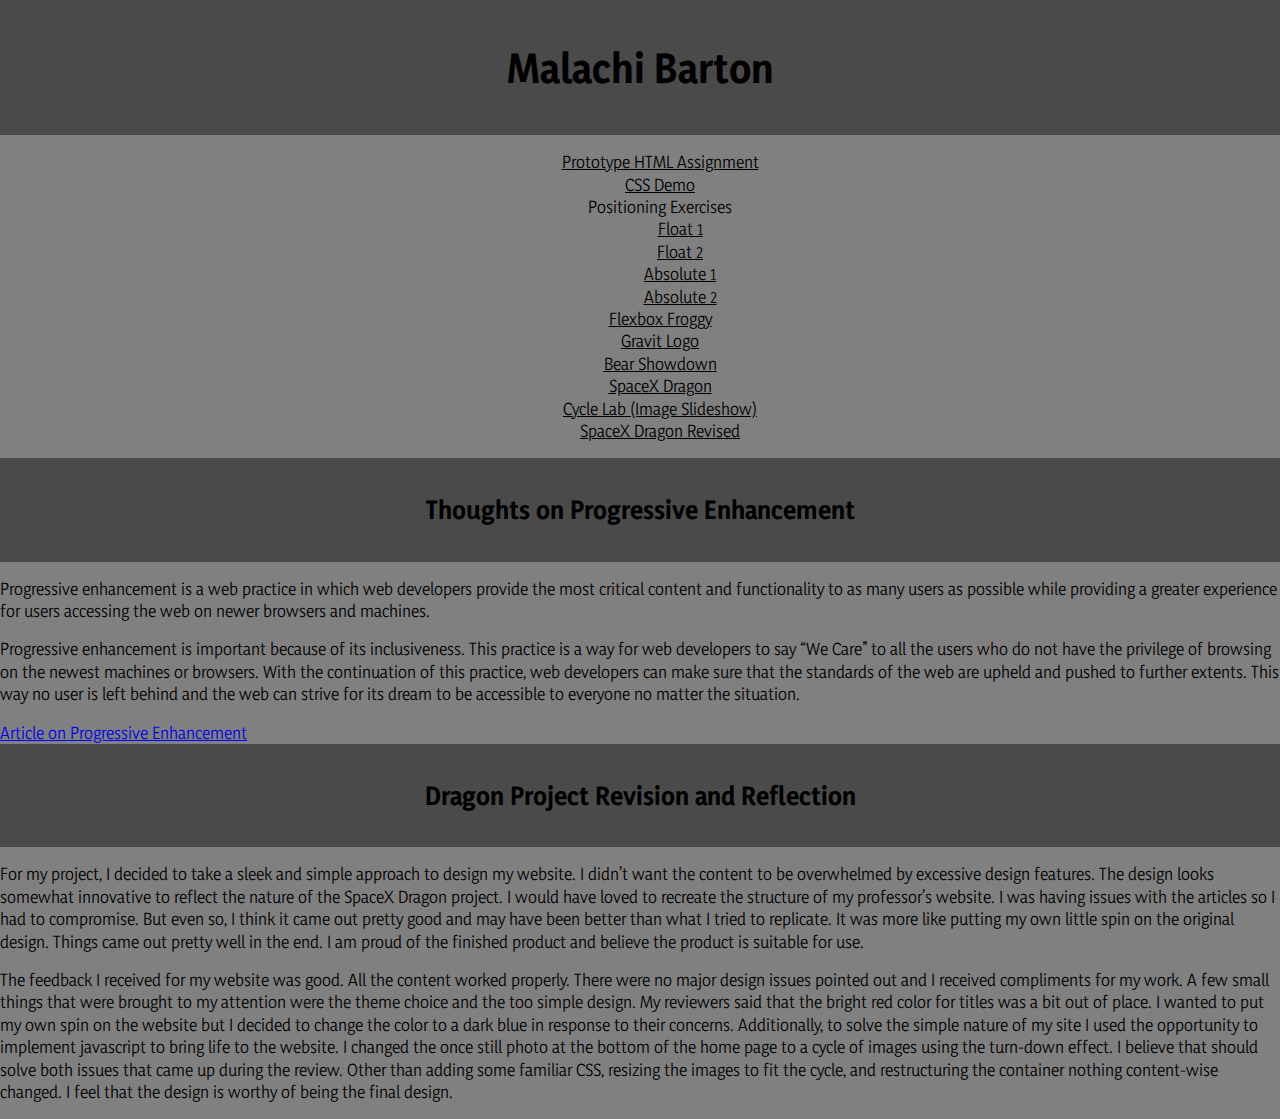
<file: index.html>
<!--Course Home Page-->
<!doctype html>

<html lang="en">
    <head>
        <meta charset="utf-8">
        <title>IFSC 1310 | Malachi Barton</title>
        <meta name="decription" content="Assignments for IFSC 1310" />
        <meta name="author" content="Malachi Barton" />
        <link rel="stylesheet" href="assets/css/style.css" type="text/css" />
        <link href="https://fonts.googleapis.com/css2?family=Yaldevi&display=swap" rel="stylesheet">
    </head>
    <body>
        <header>
        <h1>Malachi Barton</h1>
        </header>
        <ul>
            <li><a href="prototype/index.html">Prototype HTML Assignment</a></li>
            <li><a href="css-demo/index.html">CSS Demo</a></li>
            <li>Positioning Exercises
            <ul>
                <li><a href="positioning/float-1.html">Float 1</a></li>
                <li><a href="positioning/float-2.html">Float 2</a></li>
                <li><a href="positioning/absolute-1.html">Absolute 1</a></li>
                <li><a href="positioning/absolute-2.html">Absolute 2</a></li>
            </ul>
            </li>
            <li><a href="assets/images/flexbox-froggy.png">Flexbox Froggy</a></li>
            <li><a href="assets/images/gravit-icon.jpg">Gravit Logo</a></li>
            <li><a href="assets/images/bear-showdown.jpg">Bear Showdown</a></li>
            <li><a href="dragon/index.html">SpaceX Dragon</a></li>
            <li><a href="cycle/index.html">Cycle Lab (Image Slideshow)</a></li>
            <li><a href="dragon-revised/index.html">SpaceX Dragon Revised</a></li>
        </ul>
        <section class= "container">
            <header><h2>Thoughts on Progressive Enhancement</h2></header>
            <p>Progressive enhancement is a web practice in which web developers provide the most critical content and functionality to as many users as possible while providing a greater experience for users accessing the web on newer browsers and machines.</p>
            <p>Progressive enhancement is important because of its inclusiveness. This practice is a way for web developers to say “We Care” to all the users who do not have the privilege of browsing on the newest machines or browsers. With the continuation of this practice, web developers can make sure that the standards of the web are upheld and pushed to further extents. This way no user is left behind and the web can strive for its dream to be accessible to everyone no matter the situation.</p>
            <a href="https://developer.mozilla.org/en-US/docs/Glossary/Progressive_Enhancement">Article on Progressive Enhancement</a>
        </section>
        <section class= "container">
            <header><h2>Dragon Project Revision and Reflection</h2></header>
            <p>For my project, I decided to take a sleek and simple approach to design my website. I didn’t want the content to be overwhelmed by excessive design features. The design looks somewhat innovative to reflect the nature of the SpaceX Dragon project. I would have loved to recreate the structure of my professor’s website. I was having issues with the articles so I had to compromise. But even so, I think it came out pretty good and may have been better than what I tried to replicate. It was more like putting my own little spin on the original design. Things came out pretty well in the end. I am proud of the finished product and believe the product is suitable for use.</p>
            <p>The feedback I received for my website was good. All the content worked properly. There were no major design issues pointed out and I received compliments for my work. A few small things that were brought to my attention were the theme choice and the too simple design. My reviewers said that the bright red color for titles was a bit out of place. I wanted to put my own spin on the website but I decided to change the color to a dark blue in response to their concerns. Additionally, to solve the simple nature of my site I used the opportunity to implement javascript to bring life to the website. I changed the once still photo at the bottom of the home page to a cycle of images using the turn-down effect. I believe that should solve both issues that came up during the review. Other than adding some familiar CSS, resizing the images to fit the cycle, and restructuring the container nothing content-wise changed. I feel that the design is worthy of being the final design.</p>
        </section>
    </body>
</html>
</file>
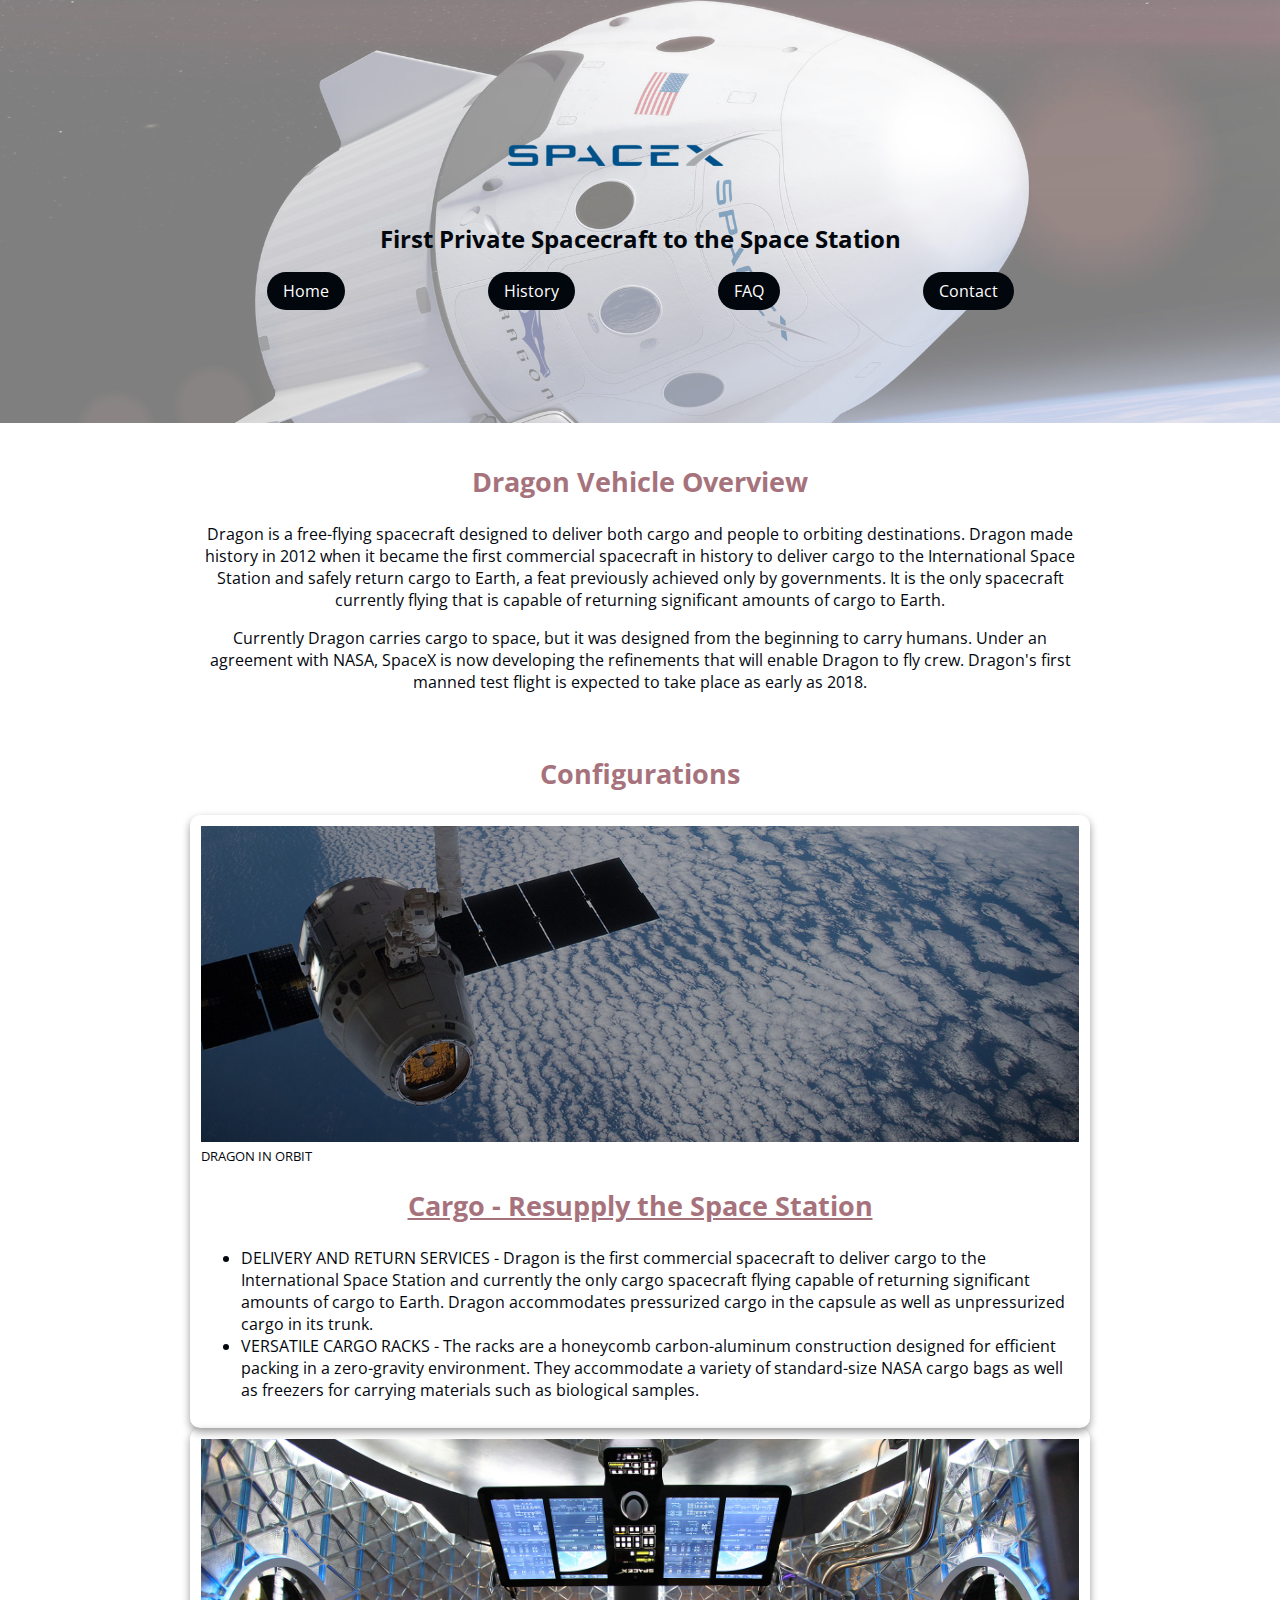
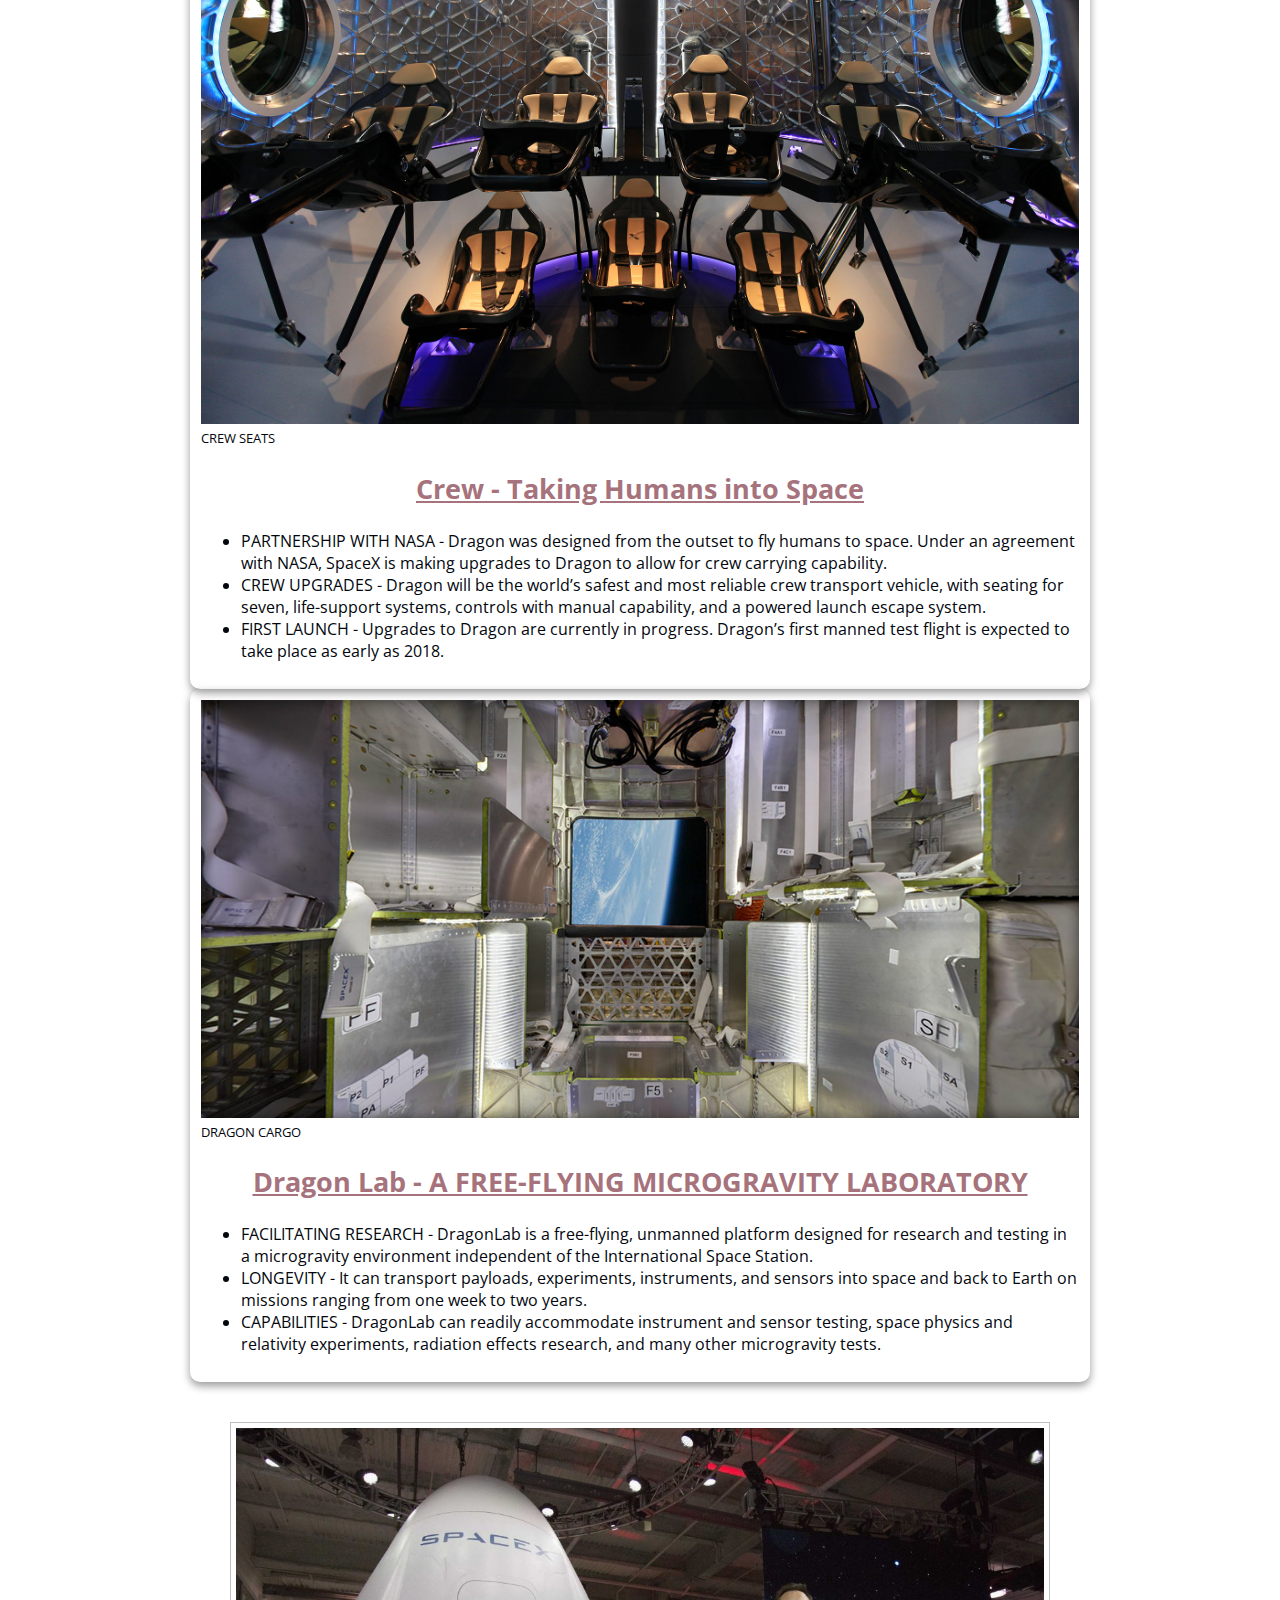
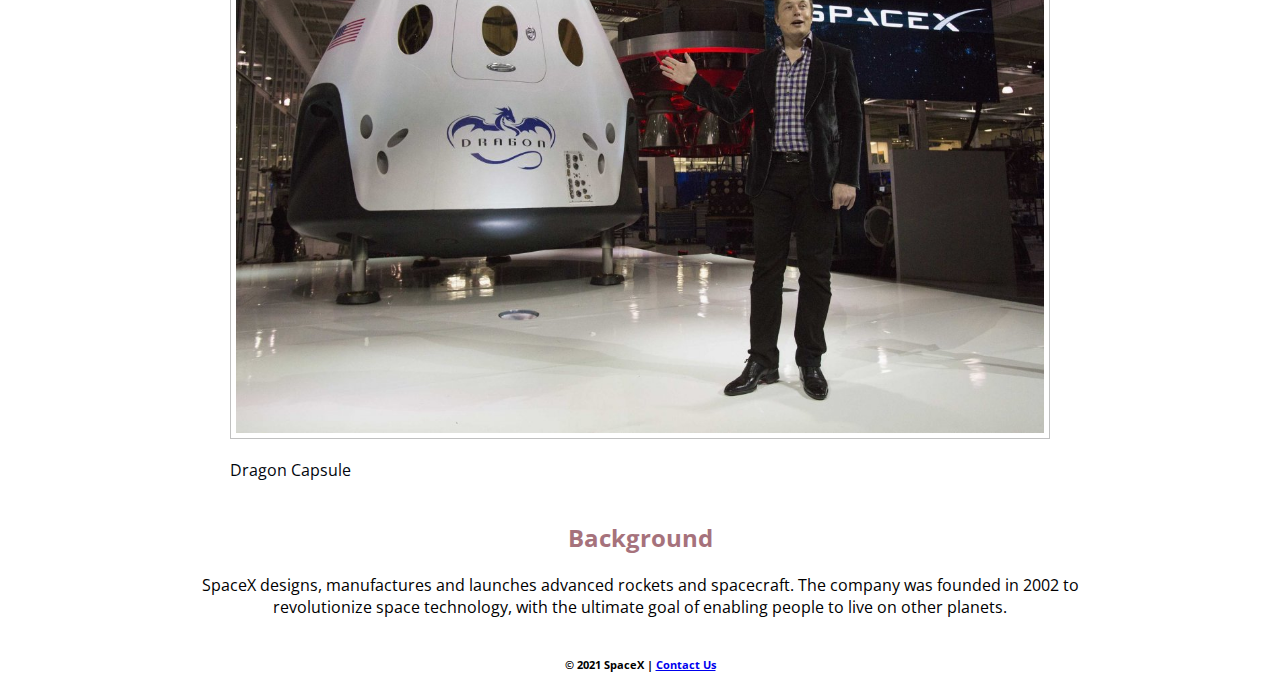
<file: dragon/index.html>
<!DOCTYPE html>
<html lang="en">

<head>
  <title>SpaceX Dragon</title>
  <meta charset="UTF-8" />
  <meta name="description" content="SpaceX Dragon" />
  <meta name="author" content="Malachi Barton" />
  <link rel="preconnect" href="https://fonts.googleapis.com">
  <link rel="preconnect" href="https://fonts.gstatic.com" crossorigin>
  <link href="https://fonts.googleapis.com/css2?family=Open+Sans+Condensed:wght@300&display=swap" rel="stylesheet">
  <link href="https://fonts.googleapis.com/css2?family=Lato&display=swap" rel="stylesheet"> <!-- Add your own Font -->
  <link rel="stylesheet" href="assets/css/style.css" />
  <meta name="robots" content="noindex">
</head>

<body>
  <header role="banner" class="primary">
    <h1 class="replace-scott">SpaceX Dragon</h1>
    <h2>First Private Spacecraft to the Space Station</h2>
    <nav role="navigation">
      <ul>
        <li><a href="index.html">Home</a></li>
        <li><a href="history.html">History</a></li>
        <li><a href="faq.html">FAQ</a></li>
        <li><a href="contact.html">Contact</a></li>
      </ul>
    </nav>
  </header>
  <section id="content" class="container">
    <h2>Dragon Vehicle Overview</h2>
    <p>Dragon is a free-flying spacecraft designed to deliver both cargo and people to orbiting destinations. Dragon made history in 2012 when it became the first commercial spacecraft in history to deliver cargo to the International Space Station and safely return cargo to Earth, a feat previously achieved only by governments. It is the only spacecraft currently flying that is capable of returning significant amounts of cargo to Earth.</p>
    <p>Currently Dragon carries cargo to space, but it was designed from the beginning to carry humans. Under an agreement with NASA, SpaceX is now developing the refinements that will enable Dragon to fly crew. Dragon's first manned test flight is expected to take place as early as 2018.</p>
    
  </section>
  <section id="configurations">
    <div class="container">
      <h2>Configurations</h2>
    <article class="post">
      <header>
        <figure>
          <img src="assets/images/dragon-in-space.jpg" alt="dragon in orbit" />
          <figcaption>Dragon in Orbit</figcaption>
        </figure>
        <h2> <a href="#" rel="bookmark" title="link to this post">Cargo - Resupply the Space Station</a> </h2>
      </header>
      <ul>
          <li>DELIVERY AND RETURN SERVICES - Dragon is the first commercial spacecraft to deliver cargo to the International Space Station and currently the only cargo spacecraft flying capable of returning significant amounts of cargo to Earth. Dragon accommodates pressurized cargo in the capsule as well as unpressurized cargo in its trunk.</li>
          <li>VERSATILE CARGO RACKS - The racks are a honeycomb carbon-aluminum construction designed for efficient packing in a zero-gravity environment. They accommodate a variety of standard-size NASA cargo bags as well as freezers for carrying materials such as biological samples.</li>
      </ul>
    </article>
    <article class="post">
      <header>
        <figure>
          <img src="assets/images/dragon-v2-interior.jpg" alt="dragon interior" />
          <figcaption>Crew Seats</figcaption>
        </figure>
        <h2> <a href="#" rel="bookmark" title="link to this post">Crew - Taking Humans into Space</a> </h2>
      </header>
      <ul>
          <li>PARTNERSHIP WITH NASA - Dragon was designed from the outset to fly humans to space. Under an agreement with NASA, SpaceX is making upgrades to Dragon to allow for crew carrying capability.</li>
          <li>CREW UPGRADES - Dragon will be the world’s safest and most reliable crew transport vehicle, with seating for seven, life-support systems, controls with manual capability, and a powered launch escape system.</li>
          <li>FIRST LAUNCH - Upgrades to Dragon are currently in progress. Dragon’s first manned test flight is expected to take place as early as 2018.</li>
      </ul>
    </article>
    <article class="post">
      <header>
        <figure>
          <img src="assets/images/dragon-interior-cargo.jpg" alt="dragon interior cargo" />
          <figcaption>Dragon Cargo</figcaption>
        </figure>
        <h2> <a href="#" rel="bookmark" title="link to this post">Dragon Lab - A FREE-FLYING MICROGRAVITY LABORATORY</a> </h2>
      </header>
      <ul>
          <li>FACILITATING RESEARCH - DragonLab is a free-flying, unmanned platform designed for research and testing in a microgravity environment independent of the International Space Station.</li>
          <li>LONGEVITY - It can transport payloads, experiments, instruments, and sensors into space and back to Earth on missions ranging from one week to two years.</li>
          <li>CAPABILITIES - DragonLab can readily accommodate instrument and sensor testing, space physics and relativity experiments, radiation effects research, and many other microgravity tests.</li>
      </ul>
    </article>
    </div>
  </section>
  <section id="hero" class="container">
      <figure>
          <img src="assets/images/dragon-capsule-5.jpg" alt="dragon capsule" class="img-center"/>
          <figcaption>Dragon Capsule</figcaption>
        </figure>
  </section>
  <section id="background" class="container">
    <h2>Background</h2>
    <p>SpaceX designs, manufactures and launches advanced rockets and spacecraft. The company was founded in 2002 to revolutionize space technology, with the ultimate goal of enabling people to live on other planets.</p>
  </section>
  <footer id="colophon" role="contentinfo">
    <h6>&copy; 2021 SpaceX | <a href="mailto:mrbarton@ualr.edu" >Contact Us</a></h6>
  </footer>
</body>

</html>
</file>
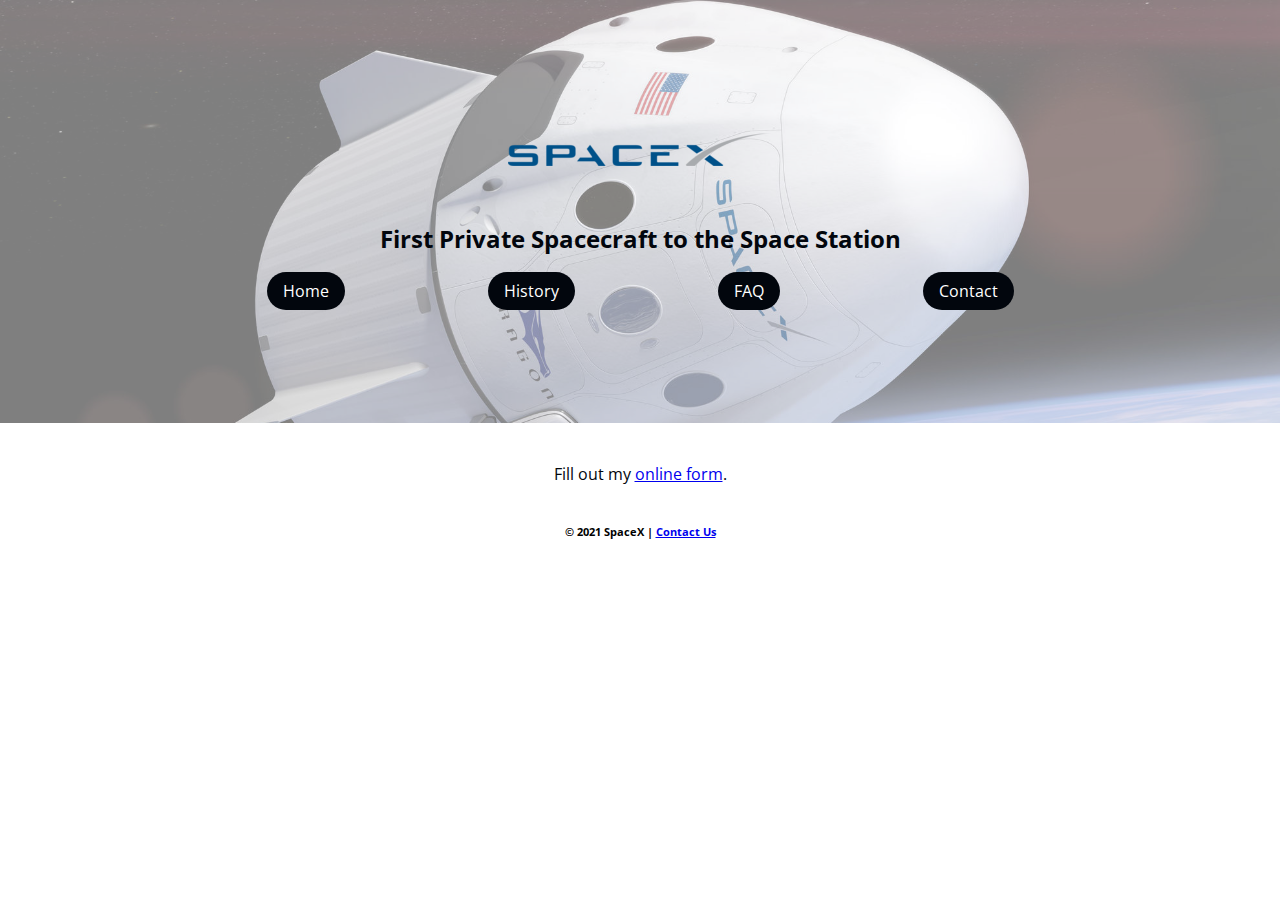
<file: dragon-revised/contact.html>
<!DOCTYPE html>
<html lang="en">

<head>
  <title>SpaceX Dragon</title>
  <meta charset="UTF-8" />
  <meta name="description" content="SpaceX Dragon" />
  <meta name="author" content="Malachi Barton" />
  <link rel="preconnect" href="https://fonts.googleapis.com">
  <link rel="preconnect" href="https://fonts.gstatic.com" crossorigin>
  <link href="https://fonts.googleapis.com/css2?family=Open+Sans+Condensed:wght@300&display=swap" rel="stylesheet">
  <link href="https://fonts.googleapis.com/css2?family=Lato&display=swap" rel="stylesheet"> <!-- Add your own Font -->
  <link rel="stylesheet" href="assets/css/style.css" />
  <meta name="robots" content="noindex">
</head>

<body>
  <header role="banner" class="primary">
    <h1 class="replace-scott">SpaceX Dragon</h1>
    <h2>First Private Spacecraft to the Space Station</h2>
    <nav role="navigation">
      <ul>
        <li><a href="index.html">Home</a></li>
        <li><a href="history.html">History</a></li>
        <li><a href="faq.html">FAQ</a></li>
        <li><a href="contact.html">Contact</a></li>
      </ul>
    </nav>
  </header>
  <section id="content" class="container">
    <div id="wufoo-z18qv4m31ye8ibi"> Fill out my <a href="https://mbarton2579.wufoo.com/forms/z18qv4m31ye8ibi">online form</a>. </div> <script type="text/javascript"> var z18qv4m31ye8ibi; (function(d, t) { var s = d.createElement(t), options = { 'userName':'mbarton2579', 'formHash':'z18qv4m31ye8ibi', 'autoResize':true, 'height':'580', 'async':true, 'host':'wufoo.com', 'header':'show', 'ssl':true }; s.src = ('https:' == d.location.protocol ?'https://':'http://') + 'secure.wufoo.com/scripts/embed/form.js'; s.onload = s.onreadystatechange = function() { var rs = this.readyState; if (rs) if (rs != 'complete') if (rs != 'loaded') return; try { z18qv4m31ye8ibi = new WufooForm(); z18qv4m31ye8ibi.initialize(options); z18qv4m31ye8ibi.display(); } catch (e) { } }; var scr = d.getElementsByTagName(t)[0], par = scr.parentNode; par.insertBefore(s, scr); })(document, 'script'); </script>
    
  </section>
  <footer id="colophon" role="contentinfo">
    <h6>&copy; 2021 SpaceX | <a href="mailto:mrbarton@ualr.edu" >Contact Us</a></h6>
  </footer>
</body>

</html>
</file>
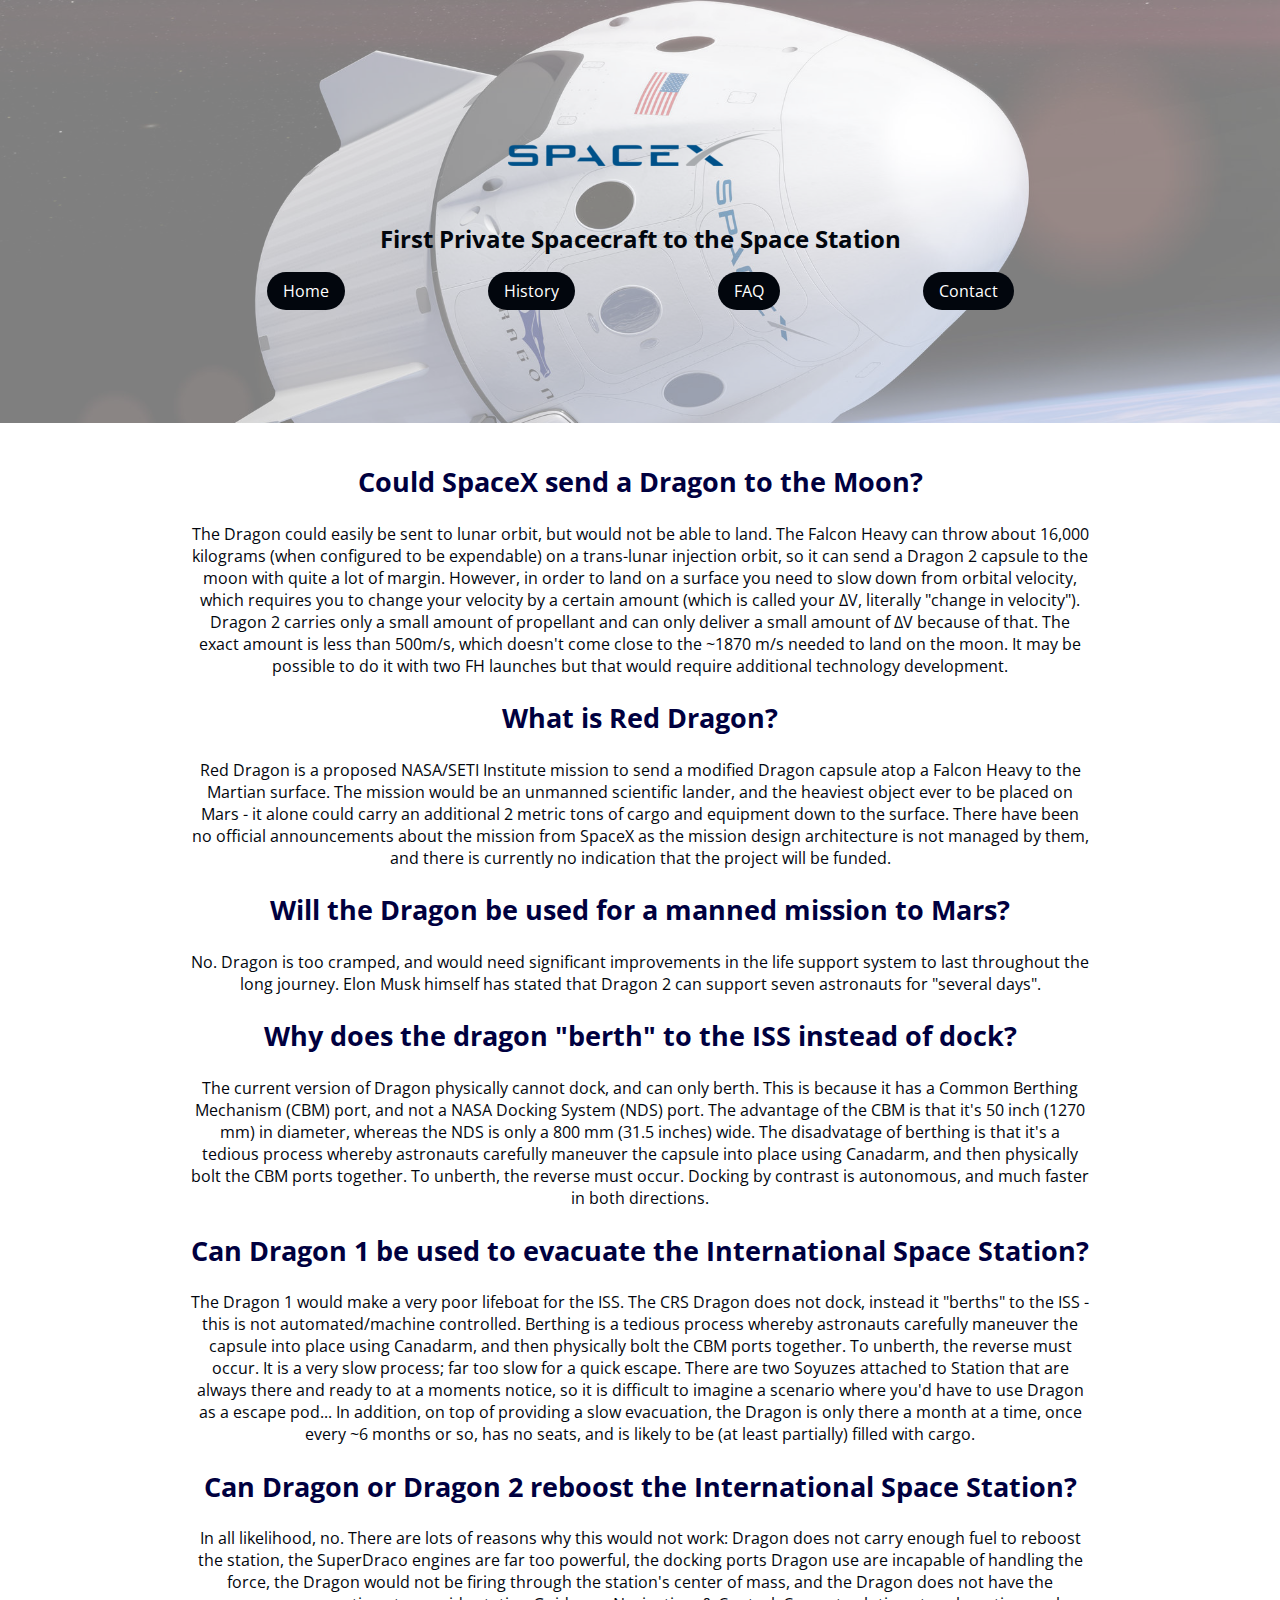
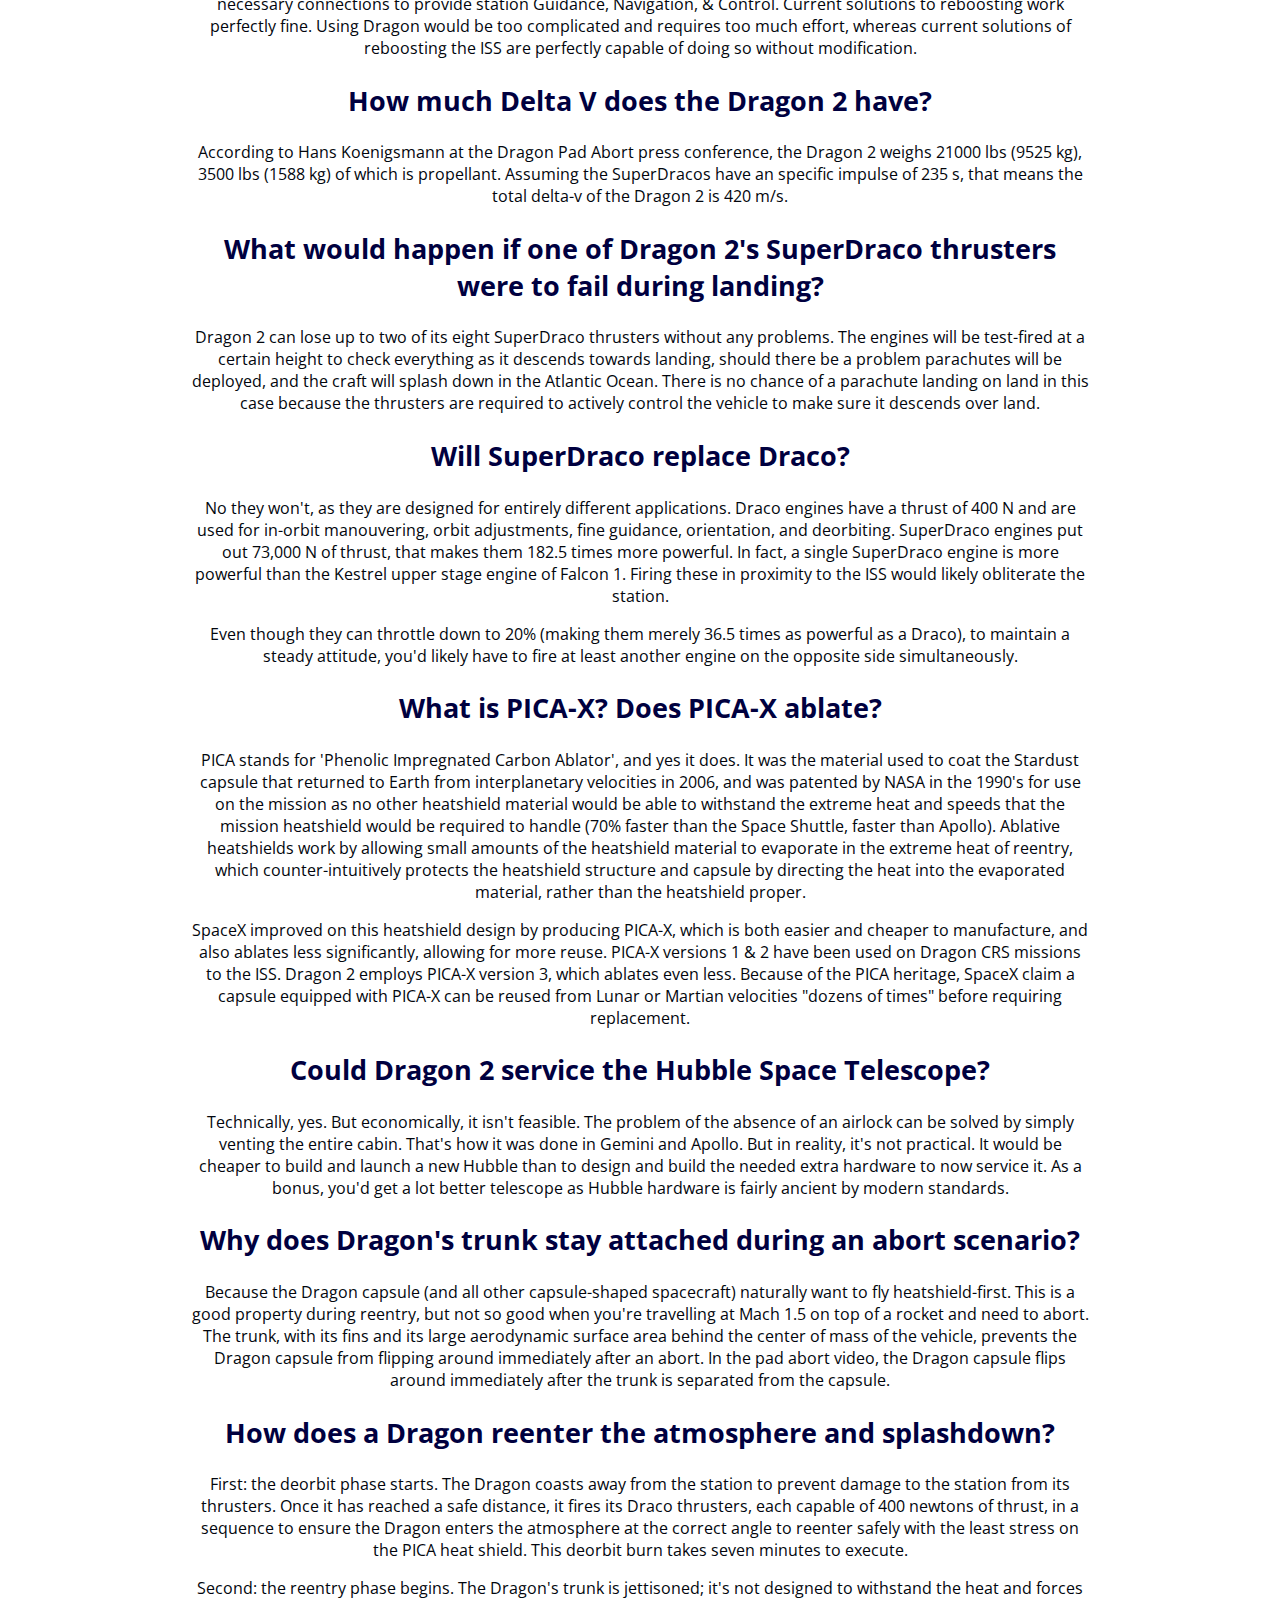
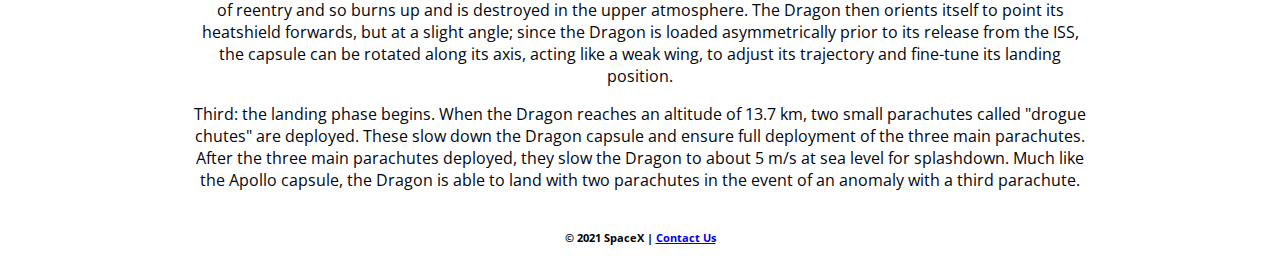
<file: dragon-revised/faq.html>
<!DOCTYPE html>
<html lang="en">

<head>
  <title>SpaceX Dragon</title>
  <meta charset="UTF-8" />
  <meta name="description" content="SpaceX Dragon" />
  <meta name="author" content="Malachi Barton" />
  <link rel="preconnect" href="https://fonts.googleapis.com">
  <link rel="preconnect" href="https://fonts.gstatic.com" crossorigin>
  <link href="https://fonts.googleapis.com/css2?family=Open+Sans+Condensed:wght@300&display=swap" rel="stylesheet">
  <link href="https://fonts.googleapis.com/css2?family=Lato&display=swap" rel="stylesheet"> <!-- Add your own Font -->
  <link rel="stylesheet" href="assets/css/style.css" />
  <meta name="robots" content="noindex">
</head>

<body>
  <header role="banner" class="primary">
    <h1 class="replace-scott">SpaceX Dragon</h1>
    <h2>First Private Spacecraft to the Space Station</h2>
    <nav role="navigation">
      <ul>
        <li><a href="index.html">Home</a></li>
        <li><a href="history.html">History</a></li>
        <li><a href="faq.html">FAQ</a></li>
        <li><a href="contact.html">Contact</a></li>
      </ul>
    </nav>
  </header>
  <section id="content" class="container">
    <h2>Could SpaceX send a Dragon to the Moon?</h2>
The Dragon could easily be sent to lunar orbit, but would not be able to land. The Falcon Heavy can throw about 16,000 kilograms (when configured to be expendable) on a trans-lunar injection orbit, so it can send a Dragon 2 capsule to the moon with quite a lot of margin. However, in order to land on a surface you need to slow down from orbital velocity, which requires you to change your velocity by a certain amount (which is called your ∆V, literally "change in velocity"). Dragon 2 carries only a small amount of propellant and can only deliver a small amount of ∆V because of that. The exact amount is less than 500m/s, which doesn't come close to the ~1870 m/s needed to land on the moon. It may be possible to do it with two FH launches but that would require additional technology development.

<h2>What is Red Dragon?</h2>
<p>Red Dragon is a proposed NASA/SETI Institute mission to send a modified Dragon capsule atop a Falcon Heavy to the Martian surface. The mission would be an unmanned scientific lander, and the heaviest object ever to be placed on Mars - it alone could carry an additional 2 metric tons of cargo and equipment down to the surface. There have been no official announcements about the mission from SpaceX as the mission design architecture is not managed by them, and there is currently no indication that the project will be funded.</p>

<h2>Will the Dragon be used for a manned mission to Mars?</h2>
<p>No. Dragon is too cramped, and would need significant improvements in the life support system to last throughout the long journey. Elon Musk himself has stated that Dragon 2 can support seven astronauts for "several days".</p>

<h2>Why does the dragon "berth" to the ISS instead of dock?</h2>
<p>The current version of Dragon physically cannot dock, and can only berth. This is because it has a Common Berthing Mechanism (CBM) port, and not a NASA Docking System (NDS) port. The advantage of the CBM is that it's 50 inch (1270 mm) in diameter, whereas the NDS is only a 800 mm (31.5 inches) wide. The disadvatage of berthing is that it's a tedious process whereby astronauts carefully maneuver the capsule into place using Canadarm, and then physically bolt the CBM ports together. To unberth, the reverse must occur. Docking by contrast is autonomous, and much faster in both directions.</p>

<h2>Can Dragon 1 be used to evacuate the International Space Station?</h2>
<p>The Dragon 1 would make a very poor lifeboat for the ISS. The CRS Dragon does not dock, instead it "berths" to the ISS - this is not automated/machine controlled. Berthing is a tedious process whereby astronauts carefully maneuver the capsule into place using Canadarm, and then physically bolt the CBM ports together. To unberth, the reverse must occur. It is a very slow process; far too slow for a quick escape. There are two Soyuzes attached to Station that are always there and ready to at a moments notice, so it is difficult to imagine a scenario where you'd have to use Dragon as a escape pod... In addition, on top of providing a slow evacuation, the Dragon is only there a month at a time, once every ~6 months or so, has no seats, and is likely to be (at least partially) filled with cargo.</p>

<h2>Can Dragon or Dragon 2 reboost the International Space Station?</h2>
<p>In all likelihood, no. There are lots of reasons why this would not work: Dragon does not carry enough fuel to reboost the station, the SuperDraco engines are far too powerful, the docking ports Dragon use are incapable of handling the force, the Dragon would not be firing through the station's center of mass, and the Dragon does not have the necessary connections to provide station Guidance, Navigation, & Control. Current solutions to reboosting work perfectly fine. Using Dragon would be too complicated and requires too much effort, whereas current solutions of reboosting the ISS are perfectly capable of doing so without modification.</p>

<h2>How much Delta V does the Dragon 2 have?</h2>
<p>According to Hans Koenigsmann at the Dragon Pad Abort press conference, the Dragon 2 weighs 21000 lbs (9525 kg), 3500 lbs (1588 kg) of which is propellant. Assuming the SuperDracos have an specific impulse of 235 s, that means the total delta-v of the Dragon 2 is 420 m/s.</p>

<h2>What would happen if one of Dragon 2's SuperDraco thrusters were to fail during landing?</h2>
<p>Dragon 2 can lose up to two of its eight SuperDraco thrusters without any problems. The engines will be test-fired at a certain height to check everything as it descends towards landing, should there be a problem parachutes will be deployed, and the craft will splash down in the Atlantic Ocean. There is no chance of a parachute landing on land in this case because the thrusters are required to actively control the vehicle to make sure it descends over land.</p>

<h2>Will SuperDraco replace Draco?</h2>
<p>No they won't, as they are designed for entirely different applications. Draco engines have a thrust of 400 N and are used for in-orbit manouvering, orbit adjustments, fine guidance, orientation, and deorbiting. SuperDraco engines put out 73,000 N of thrust, that makes them 182.5 times more powerful. In fact, a single SuperDraco engine is more powerful than the Kestrel upper stage engine of Falcon 1. Firing these in proximity to the ISS would likely obliterate the station.</p>
<p>Even though they can throttle down to 20% (making them merely 36.5 times as powerful as a Draco), to maintain a steady attitude, you'd likely have to fire at least another engine on the opposite side simultaneously.</p>

<h2>What is PICA-X? Does PICA-X ablate?</h2>
<p>PICA stands for 'Phenolic Impregnated Carbon Ablator', and yes it does. It was the material used to coat the Stardust capsule that returned to Earth from interplanetary velocities in 2006, and was patented by NASA in the 1990's for use on the mission as no other heatshield material would be able to withstand the extreme heat and speeds that the mission heatshield would be required to handle (70% faster than the Space Shuttle, faster than Apollo). Ablative heatshields work by allowing small amounts of the heatshield material to evaporate in the extreme heat of reentry, which counter-intuitively protects the heatshield structure and capsule by directing the heat into the evaporated material, rather than the heatshield proper.</p>
<p>SpaceX improved on this heatshield design by producing PICA-X, which is both easier and cheaper to manufacture, and also ablates less significantly, allowing for more reuse. PICA-X versions 1 & 2 have been used on Dragon CRS missions to the ISS. Dragon 2 employs PICA-X version 3, which ablates even less. Because of the PICA heritage, SpaceX claim a capsule equipped with PICA-X can be reused from Lunar or Martian velocities "dozens of times" before requiring replacement.</p>

<h2>Could Dragon 2 service the Hubble Space Telescope?</h2>
<p>Technically, yes. But economically, it isn't feasible. The problem of the absence of an airlock can be solved by simply venting the entire cabin. That's how it was done in Gemini and Apollo. But in reality, it's not practical. It would be cheaper to build and launch a new Hubble than to design and build the needed extra hardware to now service it. As a bonus, you'd get a lot better telescope as Hubble hardware is fairly ancient by modern standards.</p>

<h2>Why does Dragon's trunk stay attached during an abort scenario?</h2>
<p>Because the Dragon capsule (and all other capsule-shaped spacecraft) naturally want to fly heatshield-first. This is a good property during reentry, but not so good when you're travelling at Mach 1.5 on top of a rocket and need to abort. The trunk, with its fins and its large aerodynamic surface area behind the center of mass of the vehicle, prevents the Dragon capsule from flipping around immediately after an abort. In the pad abort video, the Dragon capsule flips around immediately after the trunk is separated from the capsule.</p>

<h2>How does a Dragon reenter the atmosphere and splashdown?</h2>
<p>First: the deorbit phase starts. The Dragon coasts away from the station to prevent damage to the station from its thrusters. Once it has reached a safe distance, it fires its Draco thrusters, each capable of 400 newtons of thrust, in a sequence to ensure the Dragon enters the atmosphere at the correct angle to reenter safely with the least stress on the PICA heat shield. This deorbit burn takes seven minutes to execute.</p>
<p>Second: the reentry phase begins. The Dragon's trunk is jettisoned; it's not designed to withstand the heat and forces of reentry and so burns up and is destroyed in the upper atmosphere. The Dragon then orients itself to point its heatshield forwards, but at a slight angle; since the Dragon is loaded asymmetrically prior to its release from the ISS, the capsule can be rotated along its axis, acting like a weak wing, to adjust its trajectory and fine-tune its landing position.</p>
<p>Third: the landing phase begins. When the Dragon reaches an altitude of 13.7 km, two small parachutes called "drogue chutes" are deployed. These slow down the Dragon capsule and ensure full deployment of the three main parachutes. After the three main parachutes deployed, they slow the Dragon to about 5 m/s at sea level for splashdown. Much like the Apollo capsule, the Dragon is able to land with two parachutes in the event of an anomaly with a third parachute.</p>
  </section>
  <footer id="colophon" role="contentinfo">
    <h6>&copy; 2021 SpaceX | <a href="mailto:mrbarton@ualr.edu" >Contact Us</a></h6>
  </footer>
</body>

</html>
</file>
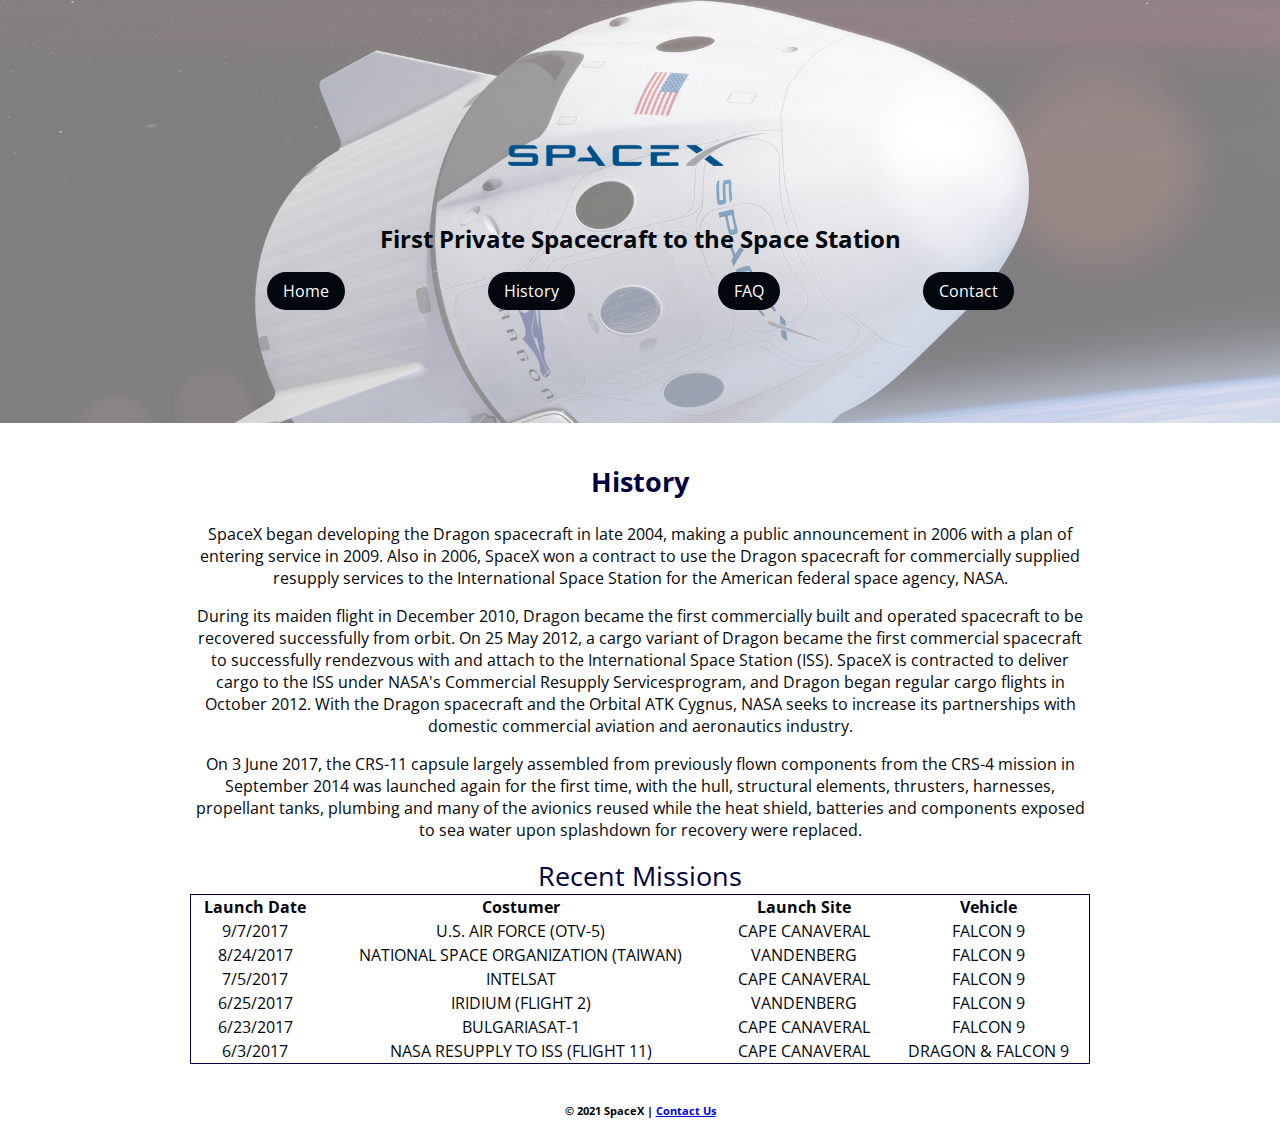
<file: dragon-revised/history.html>
<!DOCTYPE html>
<html lang="en">
    
    <head>
        <title>SpaceX Dragon</title>
        <meta charset="UTF-8" />
        <meta name="description" content="SpaceX Dragon" />
        <meta name="author" content="Malachi Barton" />
        <link rel="preconnect" href="https://fonts.googleapis.com">
        <link rel="preconnect" href="https://fonts.gstatic.com" crossorigin>
        <link href="https://fonts.googleapis.com/css2?family=Open+Sans+Condensed:wght@300&display=swap" rel="stylesheet">
        <link href="https://fonts.googleapis.com/css2?family=Lato&display=swap" rel="stylesheet"> <!-- Add your own Font -->
        <link rel="stylesheet" href="assets/css/style.css" />
        <meta name="robots" content="noindex">
    </head>
    
    <body>
         <header role="banner" class="primary">
    <h1 class="replace-scott">SpaceX Dragon</h1>
    <h2>First Private Spacecraft to the Space Station</h2>
    <nav role="navigation">
      <ul>
        <li><a href="index.html">Home</a></li>
        <li><a href="history.html">History</a></li>
        <li><a href="faq.html">FAQ</a></li>
        <li><a href="contact.html">Contact</a></li>
      </ul>
    </nav>
  </header>
        <section id="content" class="container">
            <h2>History</h2>
            <p>SpaceX began developing the Dragon spacecraft in late 2004, making a public announcement in 2006 with a plan of entering service in 2009. Also in 2006, SpaceX won a contract to use the Dragon spacecraft for commercially supplied resupply services to the International Space Station for the American federal space agency, NASA.</p>
            <p>During its maiden flight in December 2010, Dragon became the first commercially built and operated spacecraft to be recovered successfully from orbit. On 25 May 2012, a cargo variant of Dragon became the first commercial spacecraft to successfully rendezvous with and attach to the International Space Station (ISS). SpaceX is contracted to deliver cargo to the ISS under NASA's Commercial Resupply Servicesprogram, and Dragon began regular cargo flights in October 2012.  With the Dragon spacecraft and the Orbital ATK Cygnus, NASA seeks to increase its partnerships with domestic commercial aviation and aeronautics industry.</p>
            <p>On 3 June 2017, the CRS-11 capsule largely assembled from previously flown components from the CRS-4 mission in September 2014 was launched again for the first time, with the hull, structural elements, thrusters, harnesses, propellant tanks, plumbing and many of the avionics reused while the heat shield, batteries and components exposed to sea water upon splashdown for recovery were replaced.</p>
            
            <table>
                <caption>Recent Missions</caption>
                    <tr><th scope="col">Launch Date</th><th scope="col">Costumer</th><th scope="col">Launch Site</th><th scope="col">Vehicle</th></tr>
                    <tr><td>9/7/2017</td><td>U.S. AIR FORCE (OTV-5)</td><td>CAPE CANAVERAL</td><td>FALCON 9</td></tr>
                    <tr><td>8/24/2017</td><td>NATIONAL SPACE ORGANIZATION (TAIWAN)</td><td>VANDENBERG</td><td>FALCON 9</td></tr>
                    <tr><td>7/5/2017</td><td>INTELSAT</td><td>CAPE CANAVERAL</td><td>FALCON 9</td></tr>
                    <tr><td>6/25/2017</td><td>IRIDIUM (FLIGHT 2)</td><td>VANDENBERG</td><td>FALCON 9</td></tr>
                    <tr><td>6/23/2017</td><td>BULGARIASAT-1</td><td>CAPE CANAVERAL</td><td>FALCON 9</td></tr>
                    <tr><td>6/3/2017</td><td>NASA RESUPPLY TO ISS (FLIGHT 11)</td><td>CAPE CANAVERAL</td><td>DRAGON & FALCON 9</td></tr>
                    
                </table>
        </section>
        <footer id="colophon" role="contentinfo">
    <h6>&copy; 2021 SpaceX | <a href="mailto:mrbarton@ualr.edu" >Contact Us</a></h6>
  </footer>
    </body>
    
</html>
</file>
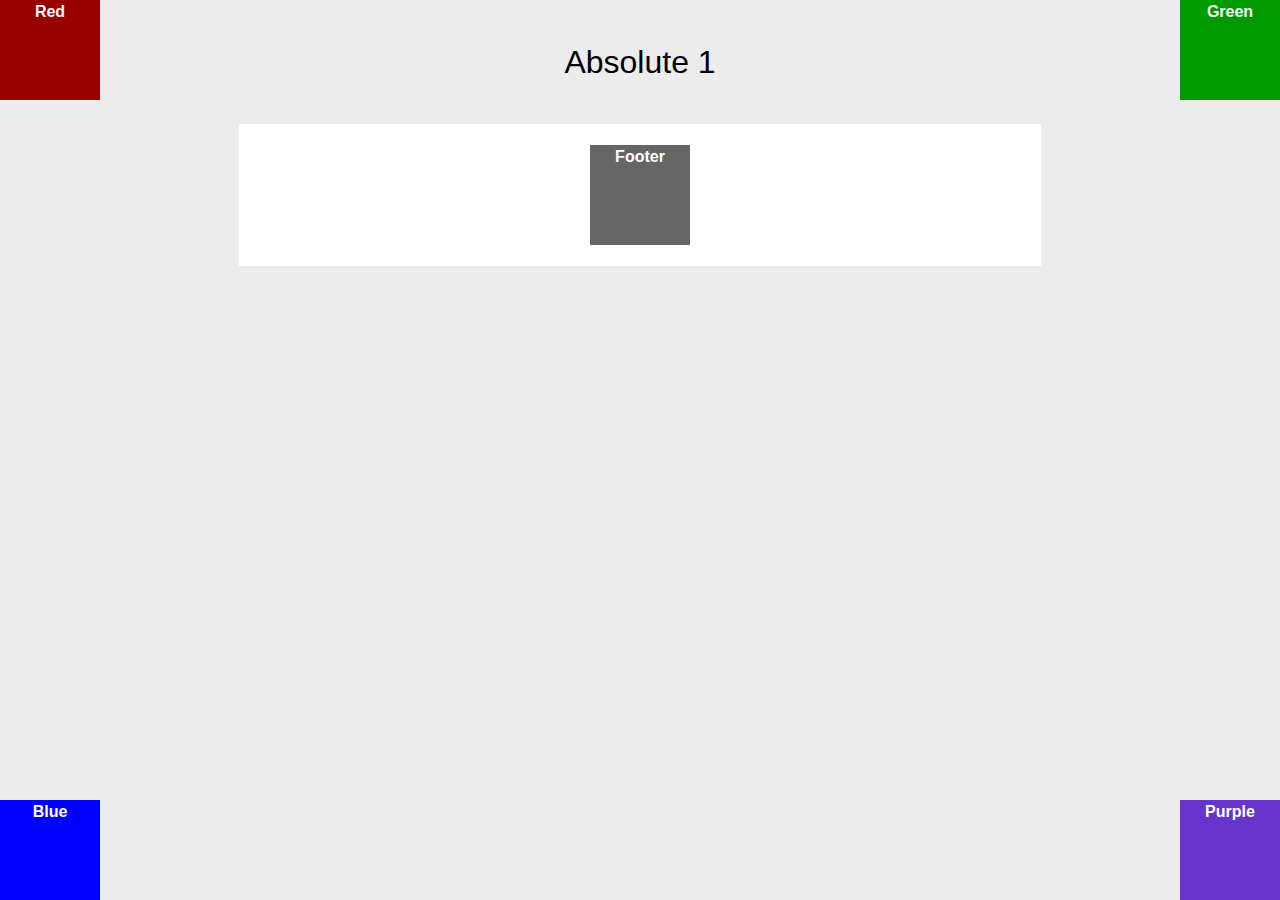
<file: positioning/absolute-1.html>
<!DOCTYPE html>
<html lang="en">
<head>
<meta charset="UTF-8" />
<title>Positioning Lab</title>
<style type="text/css">
* {
	margin: 0px;
	padding: 0px;
}
body {
	background-color: #ECECEC;
	font-weight: bold;
	font-family: Tahoma, Geneva, sans-serif;
	color: #FFF;
	text-align: center;
	line-height: 24px;
}
#wrapper {
	background-color: #FFF;
	border-top-width: 1px;
	border-right-width: 1px;
	border-bottom-width: 1px;
	border-left-width: 1px;
	border-top-style: solid;
	border-right-style: solid;
	border-bottom-style: solid;
	border-left-style: solid;
	width: 800px;
	margin-right: auto;
	margin-left: auto;
}
#red {
	background-color: #900;
	width:100px;
	height: 100px;
	position:absolute;
	left:0;
	top:0;
	
}
#green {
	background-color: #090;
	width:100px;
	height: 100px;
	position:absolute;
	right:0;
	top:0;

}
#blue {
	background-color: #00F;
	width:100px;
	height: 100px;
	position:absolute;
	left:0;
	bottom:0;

}
#purple {
	background-color: #63C;
	width:100px;
	height: 100px;
	position:absolute;
	right:0;
	bottom:0;
}
#footer {
	background-color: #666;
	width:100px;
	height: 100px;
	margin:20px auto;
}
h1 {
	color: #000;
	font-weight: normal;
	padding: 50px;
}
</style>
</head>

<body>
<h1>Absolute 1</h1>
<div id="wrapper">
  <div id="red">Red</div>
  <div id="green">Green</div>
  <div id="blue">Blue</div>
  <div id="purple">Purple</div>
  <div id="footer">Footer</div>
</div>
</body>
</html>
</file>
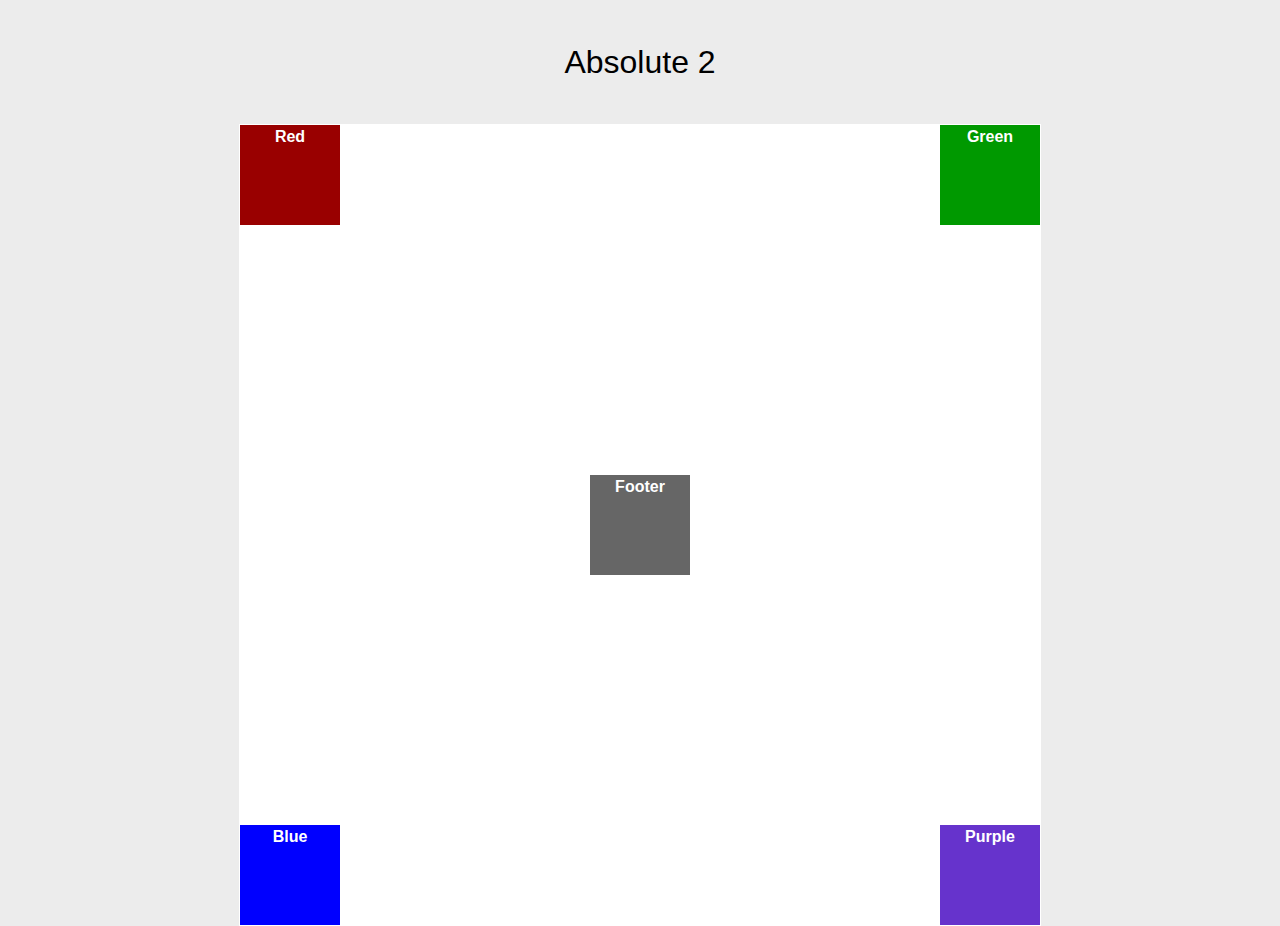
<file: positioning/absolute-2.html>
<!DOCTYPE html>
<html lang="en">
<head>
<meta charset="UTF-8" />
<title>Positioning Lab</title>
<style type="text/css">
* {
	margin: 0px;
	padding: 0px;
}
body {
	background-color: #ECECEC;
	font-weight: bold;
	font-family: Tahoma, Geneva, sans-serif;
	color: #FFF;
	text-align: center;
	line-height: 24px;
}
#wrapper {
	position: relative;
	background-color: #FFF;
	border-top-width: 1px;
	border-right-width: 1px;
	border-bottom-width: 1px;
	border-left-width: 1px;
	border-top-style: solid;
	border-right-style: solid;
	border-bottom-style: solid;
	border-left-style: solid;
	width: 800px;
	height: 800px;
	margin-right: auto;
	margin-left: auto;
}
#red {
	background-color: #900;
	width:100px;
	height: 100px;
	position:absolute;
	left:0;
	top:0;
	
}
#green {
	background-color: #090;
	width:100px;
	height: 100px;
	position:absolute;
	right:0;
	top:0;

}
#blue {
	background-color: #00F;
	width:100px;
	height: 100px;
	position:absolute;
	left:0;
	bottom:0;

}
#purple {
	background-color: #63C;
	width:100px;
	height: 100px;
	position:absolute;
	right:0;
	bottom:0;
}
#footer {
	background-color: #666;
	width:100px;
	height: 100px;
	position:absolute;
	left:350px;
	top:350px;
	
}
h1 {
	color: #000;
	font-weight: normal;
	padding: 50px;
}
</style>
</head>

<body>
<h1>Absolute 2</h1>
<div id="wrapper">
  <div id="red">Red</div>
  <div id="green">Green</div>
  <div id="blue">Blue</div>
  <div id="purple">Purple</div>
  <div id="footer">Footer</div>
</div>
</body>
</html>
</file>
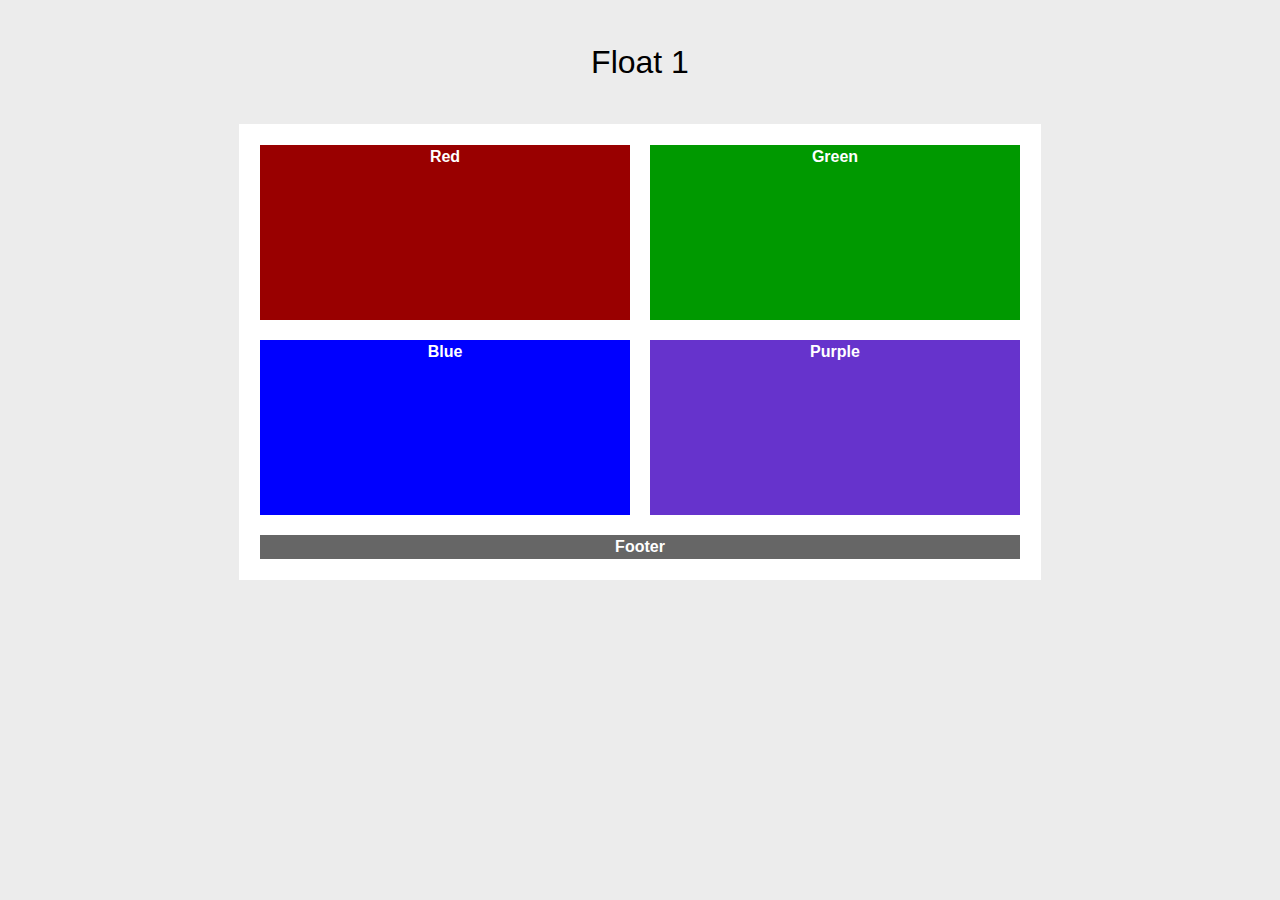
<file: positioning/float-1.html>
<!DOCTYPE html>
<html lang="en">
<head>
<meta charset="UTF-8" />
<title>Positioning Lab</title>
<style type="text/css">
* {
	margin: 0px;
	padding: 0px;
}
body {
	background-color: #ECECEC;
	font-weight: bold;
	font-family: Tahoma, Geneva, sans-serif;
	color: #FFF;
	text-align: center;
	line-height: 24px;
}
#wrapper {
	background-color: #FFF;
	border-top-width: 1px;
	border-right-width: 1px;
	border-bottom-width: 1px;
	border-left-width: 1px;
	border-top-style: solid;
	border-right-style: solid;
	border-bottom-style: solid;
	border-left-style: solid;
	width: 800px;
	margin-right: auto;
	margin-left: auto;
	padding-top:20px;
}
#red {
	background-color: #900;
	height: 175px;
	width: 370px;
	margin-left:20px;
	margin-bottom:20px;
	float: left;
	
}
#green {
	background-color: #090;
	height: 175px;
	width: 370px;
	margin-left:20px;
	margin-bottom:20px;
	float:left;
}
#blue {
	background-color: #00F;
	height: 175px;
	width: 370px;
	margin-left:20px;
	margin-bottom:20px;
	float: left;
}
#purple {
	background-color: #63C;
	height: 175px;
	width: 370px;
	margin-left:20px;
	margin-bottom:20px;
	float: left;
}
#footer {
	background-color: #666;
	clear:both;
	margin:20px;
	margin-bottom:20px;
}
h1 {
	color: #000;
	font-weight: normal;
	padding: 50px;
}
</style>
</head>

<body>
<h1>Float 1</h1>
<div id="wrapper">
  <div id="red">Red</div>
  <div id="green">Green</div>
  <div id="blue">Blue</div>
  <div id="purple">Purple</div>
  <div id="footer">Footer</div>
</div>
</body>
</html>
</file>
<file: assets/css/style.css>
body{
    font-family: 'Yaldevi', sans-serif;
    margin: 0;
    line-height: 1.4;
    background-color: #808080;
}

header{
    background: #4a4a4a;
    text-align: center;
    color:#000000;
    padding: 15px 40px;
}
header h1{
    font-size:2.4rem;
}

ul{
    text-align: center;
}

ul li{
    list-style-type: none;
}

ul li a{
    color: #000000;
}
</file>
<file: dragon/assets/css/style.css>
/*
#A6727C - pink
#BF0436 - red
#D9325E - bright red
#02060D - black
#F2B279 - orange
*/

/*Box Sizing*/

html {
    box-sizing: border-box;
}
*,
*:before,
*:after {
    box-sizing: inherit;
}

/*Utility Styles*/

.container {
    width: 80vw;
    margin: 40px auto;
    max-width: 900px;
}

.img-right {
    float: right;
    margin: 10px 0 10px 20px;
    border: 1px solid #c0c0c0;
    padding: 5px;
}

.img-left {
    float: left;
    margin: 10px 20px 10px 0;
    border: 1px solid #c0c0c0;
    padding: 5px;
}

.img-center {
    display: block;
    margin: 20px auto;
    border: 1px solid #c0c0c0;
    padding: 5px;
}

/*Responsive Images*/

img {
    max-width: 100%;
    height: auto;
}

body {
    font-family: 'Open Sans Condensed', sans-serif;
    margin: 0;
}

.replace-scott {
    width: 264px;
    height: 106px;
    background: url("../images/spacex-logo-2.png");
    text-indent: 100%;
    white-space: nowrap;
    overflow: hidden;
    margin: 0 auto;
}

header.primary{
    text-align: center;
    position: relative;
    padding: 6em 2em;
    color: #02060D;
}

/*header.primary::before {
  content: "";
  background: url(../images/launch.jpg);
  background-size: cover;
  position: absolute;
  top: 0px;
  left: 0px;
  bottom: 0px;
  right: 0px;
  opacity: 0.5;
}*/

header.primary:before {
  content: "";
  background: url(../images/dragoncrew.8k.jpg);
  background-size: cover;
  position: absolute;
  top: 0;
  left: 0;
  height: 100%;
  width: 100%;
  display: block;
  opacity: 0.5;
}

header.primary h1 {
    position: relative;
    text-decoration: none;
}
header.primary h2 {
    margin: 20px 0;
    position: relative;
}

header.primary nav ul{
    position: relative;
    display: flex;
    flex-direction: row;
    justify-content: space-around;
    padding: 5px;
    max-width: 900px;
    margin: 20px auto;
}

header.primary nav ul li {
    list-style-type: none;
    padding: 0;
}

header.primary nav ul li a{
    color:#000000;
    text-decoration: none;
    background-color: #02060D;
    padding: 8px 16px;
    border-radius:20px;
}

header.primary nav a:link,
header.primary nav a:visited {
    text-decoration: none;
    border-radius:20px;
    color: #ffffff;
}

section#content {
    color: #02060D;
    text-align: center;
}

section#content h2 {
    color: #A6727C;
    font-size: 1.7em;
}

section#configurations {
    
}

section#configurations .container{
    display: flex;
    flex-direction: row;
    justify-content: space-between;
    flex-wrap: wrap;
    
}

section#configurations h2, #content h2{
    text-align: center;
    flex: 0 0 100%;
    color: #A6727C;
    font-size: 1.7em;
}

section#configurations article{
    color: #02060D;
    padding:.7em;
    font-size: 1rem;
    box-shadow:0 4px 8px rgba(0,0,0,.4);
    border-radius:10px;
    transition: 5s;
}

article.post figure{
    margin:0;
}

article.post figcaption {
    font-size: .8em;
    text-transform: uppercase;
    color: #02060D;
}

article.post a:link, article.post a:visited{
    color: #A6727C;
}

article.post a:hover, article.post a:active{
    text-decoration: none;
}

section#hero {
    color: #02060D;
}

section#background {
    text-align: center;
}

section#background h2{
    color: #A6727C;
}

footer#colophon {
    text-align: center;
}

table{
    width: 100%;
    border: 1px solid #A6727C;
    border-collapse: collapse;
}
table caption{
    color: #A6727C;
    font-size: 1.7rem;
}
</file>
<file: dragon-revised/assets/css/style.css>
/*
#A6727C - pink
#BF0436 - red
#D9325E - bright red
#02060D - black
#F2B279 - orange
*/

/*Box Sizing*/

html {
    box-sizing: border-box;
}
*,
*:before,
*:after {
    box-sizing: inherit;
}

/*Utility Styles*/

.container {
    width: 80vw;
    margin: 40px auto;
    max-width: 900px;
}

.img-right {
    float: right;
    margin: 10px 0 10px 20px;
    border: 1px solid #c0c0c0;
    padding: 5px;
}

.img-left {
    float: left;
    margin: 10px 20px 10px 0;
    border: 1px solid #c0c0c0;
    padding: 5px;
}

.img-center {
    display: block;
    margin: 20px auto;
    border: 1px solid #c0c0c0;
    padding: 5px;
}

/*Responsive Images*/

img {
    max-width: 100%;
    height: auto;
}

body {
    font-family: 'Open Sans Condensed', sans-serif;
    margin: 0;
}

.replace-scott {
    width: 264px;
    height: 106px;
    background: url("../images/spacex-logo-2.png");
    text-indent: 100%;
    white-space: nowrap;
    overflow: hidden;
    margin: 0 auto;
}

header.primary{
    text-align: center;
    position: relative;
    padding: 6em 2em;
    color: #02060D;
}

/*header.primary::before {
  content: "";
  background: url(../images/launch.jpg);
  background-size: cover;
  position: absolute;
  top: 0px;
  left: 0px;
  bottom: 0px;
  right: 0px;
  opacity: 0.5;
}*/

header.primary:before {
  content: "";
  background: url(../images/dragoncrew.8k.jpg);
  background-size: cover;
  position: absolute;
  top: 0;
  left: 0;
  height: 100%;
  width: 100%;
  display: block;
  opacity: 0.5;
}

header.primary h1 {
    position: relative;
    text-decoration: none;
}
header.primary h2 {
    margin: 20px 0;
    position: relative;
}

header.primary nav ul{
    position: relative;
    display: flex;
    flex-direction: row;
    justify-content: space-around;
    padding: 5px;
    max-width: 900px;
    margin: 20px auto;
}

header.primary nav ul li {
    list-style-type: none;
    padding: 0;
}

header.primary nav ul li a{
    color:#000000;
    text-decoration: none;
    background-color: #02060D;
    padding: 8px 16px;
    border-radius:20px;
}

header.primary nav a:link,
header.primary nav a:visited {
    text-decoration: none;
    border-radius:20px;
    color: #ffffff;
}

section#content {
    color: #02060D;
    text-align: center;
}

section#content h2 {
    color: #00003f;
    font-size: 1.7em;
}

section#configurations {
    
}

section#configurations .container{
    display: flex;
    flex-direction: row;
    justify-content: space-between;
    flex-wrap: wrap;
    
}

section#configurations h2, #content h2{
    text-align: center;
    flex: 0 0 100%;
    color: #00003f;
    font-size: 1.7em;
}

section#configurations article{
    color: #02060D;
    padding:.7em;
    font-size: 1rem;
    box-shadow:0 4px 8px rgba(0,0,0,.4);
    border-radius:10px;
    transition: 5s;
}

article.post figure{
    margin:0;
}

article.post figcaption {
    font-size: .8em;
    text-transform: uppercase;
    color: #02060D;
}

article.post a:link, article.post a:visited{
    color: #00003f;
}

article.post a:hover, article.post a:active{
    text-decoration: none;
}

section#hero {
    color: #02060D;
}

section#background {
    text-align: center;
}

section#background h2{
    color: #00003f;
}

footer#colophon {
    text-align: center;
}

table{
    width: 100%;
    border: 1px solid #00003f;
    border-collapse: collapse;
}

table caption{
    color: #00003f;
    font-size: 1.7rem;
}

.gallery {
	background-color: #fff;
	width: 730px;
	margin-top: 40px;
	margin-right: auto;
	margin-left: auto;
	border: 1px solid #999;
	height: 516px;
	overflow: hidden; /*Avoids showing all of the images momentarily while JS loads */
	border-radius: 4px;
}

.gallery img {
	margin: 15px;
}
</file>
